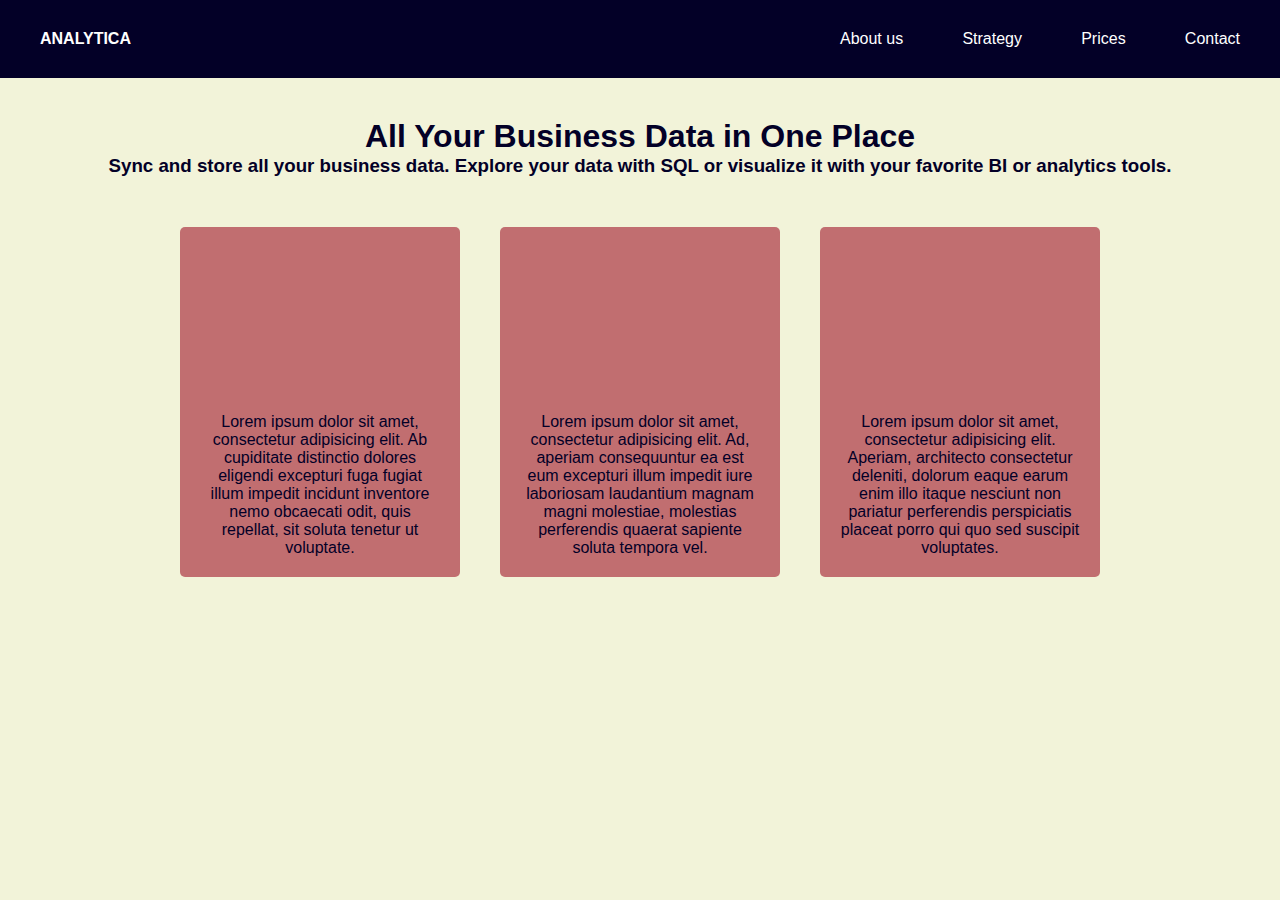
<file: deel-3-webpagina/index.html>
<!DOCTYPE html>
<html lang="en">
<head>
    <meta charset="UTF-8">
    <meta name="viewport" content="width=device-width, initial-scale=1, minimum-scale=1"/>
    <link rel="stylesheet" href="styles/styles.css">
    <title>Flexbox opdracht 3</title>
</head>
<body>
    <header>
        <nav>
            <p class="company-brand-name">Analytica</p>
            <ul>
                <li>About us</li>
                <li>Strategy</li>
                <li>Prices</li>
                <li>Contact</li>
            </ul>
        </nav>
    </header>
    <section class="about-us-section">
        <h1>All Your Business Data in One Place</h1>
        <h3>Sync and store all your business data. Explore your data with SQL or visualize it with your favorite BI or
            analytics tools.</h3>

        <div class="article-section">
            <article>
                <p>Lorem ipsum dolor sit amet, consectetur adipisicing elit. Ab cupiditate distinctio dolores eligendi
                    excepturi fuga fugiat illum impedit incidunt inventore nemo obcaecati odit, quis repellat, sit soluta
                    tenetur ut voluptate.</p>
            </article>
            <article>
                <p>Lorem ipsum dolor sit amet, consectetur adipisicing elit. Ad, aperiam consequuntur ea est eum excepturi
                    illum impedit iure laboriosam laudantium magnam magni molestiae, molestias perferendis quaerat sapiente
                    soluta tempora vel.</p>
            </article>
            <article>
                <p>Lorem ipsum dolor sit amet, consectetur adipisicing elit. Aperiam, architecto consectetur deleniti,
                    dolorum eaque earum enim illo itaque nesciunt non pariatur perferendis perspiciatis placeat porro qui
                    quo sed suscipit voluptates.</p>
            </article>
        </div>
    </section>
</body>
</html>
</file>
<file: deel-3-webpagina/styles/styles.css>
/*Schrijf hier jouw css*/

/* CSS reset */
* {
    box-sizing: border-box;
    margin:0;
    padding: 0;
}

body {
    background-color: #F2F3D9;
    /*min-height: 100vh;*/
    font-family: 'Poppins', sans-serif;
    color: #030027;
    /* hier al de text-align gebruiken zodat van toepassing is op de hele body*/
    text-align: center;
}

.about-us-section {
    /*border: 2px solid greenyellow;*/
    padding: 40px;
}

.article-section {
    /*border: 2px solid greenyellow;*/
    display: flex;
    flex-direction: row;
    justify-content: center;
    margin: 30px 0;
}

article {
    background-color: #c16e70;
    border-radius: 5px;
    padding: 20px;
    margin: 20px;
    /* als je hier min-height zou gebruiken ipv height zoud de tekst niet buiten de het gekleurde vlak vallen;
    maar dat was niet de opdracht */
    height: 350px;
    /* in plaats van max-width, hier flex-basis gebruiken*/
    /*max-width: 280px;*/
    flex-basis: 280px;
    display: flex;
    flex-direction: row;
    align-items: flex-end;
    /* dit had ook gekund: */
    /*flex-direction: column;*/
    /*justify-content: flex-end;*/
    flex-shrink: 1;
    flex-grow: 0;
 }


.company-brand-name {
    /*border: 2px dashed pink;*/
    text-transform: uppercase;
    font-weight: bold;
}

nav {
    /*border: 2px dotted navajowhite;*/
    background-color: #030027;
    /*color: #F2F3D9;*/
    color: #FFFFFF;
    display: flex;
    flex-direction: row;
    justify-content: space-between;
    padding: 30px 40px;
}

ul {
    /*border: 2px dashed pink;*/
    list-style: none;
    /*Wanneer we geen basis-breedte meegeven, hebben de items ook geen ruimte om zich evenredig te verdelen!*/
    flex-basis: 400px;
    display: flex;
    flex-direction: row;
    justify-content: space-between;
    /* alle items groeien NIET mee in verhouding tot de overgebleven ruimte */
    flex-grow: 0;
    /* alle items worden evenredig kleiner dan de basis wanneer er geen ruimte is */
    flex-shrink: 1;
}
</file>
